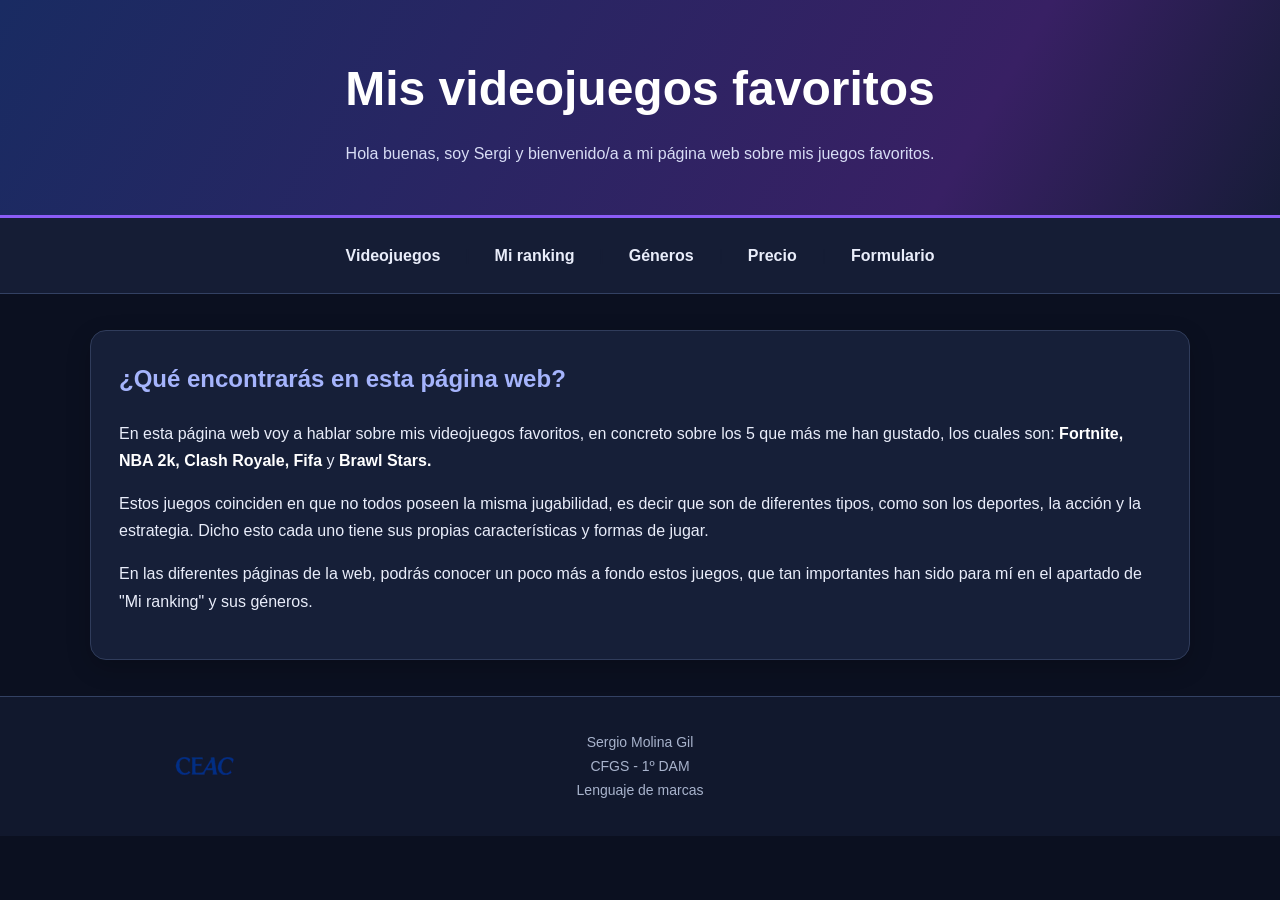
<file: index.html>
<!DOCTYPE html>
<html lang="es">
    <head>
        <meta charset = "UTF-8">
        <meta name="viewport" content="width=device-width, initial-scale=1.0">
        <title>Mis videojuegos favoritos</title>
        <link rel="stylesheet" href="css/style.css">
        <link rel="alternate" type="application/rss+xml" title="RSS de mis videojuegos favoritos" href="feed.xml">
    </head>
    <body>
        <header>
            <h1>Mis videojuegos favoritos</h1>
            <p>Hola buenas, soy Sergi y bienvenido/a a mi página web sobre mis juegos favoritos.</p>
        </header>
        <nav>
            <a href="./pages/juegos.html">Videojuegos</a> |
            <a href="./pages/favoritos.html">Mi ranking</a> |
            <a href="./pages/generos.html">Géneros</a> |
            <a href="./pages/precio.html">Precio</a> |
            <a href="./pages/formulariodecontacto.html">Formulario</a>
        </nav>
        <br><hr>
        <main>
            <section>
                <h2>¿Qué encontrarás en esta página web?</h2>

                <p> 
                    En esta página web voy a hablar sobre mis videojuegos 
                    favoritos, en concreto sobre los 5 que más me han gustado,
                    los cuales son: <strong>Fortnite, NBA 2k, Clash Royale,
                    Fifa </strong> y <strong> Brawl Stars.</strong> 
                </p>

                <p>
                    Estos juegos coinciden en que no todos poseen la misma
                    jugabilidad, es decir que son de diferentes tipos, como
                    son los deportes, la acción y la estrategia. Dicho esto 
                    cada uno tiene sus propias características y formas de 
                    jugar.
                </p>

                <p>
                    En las diferentes páginas de la web, podrás conocer un poco
                    más a fondo estos juegos, que tan importantes han sido para 
                    mí en el apartado de "Mi ranking" y sus géneros. 
                </p>
            </section>
        </main>
        <footer>
            <img src = "ImagenesProyecto/Logotipo-CEAC.png" alt = "logo" width = "200" height = "120" align = "left">
            <div class="datos-footer">
                <p>Sergio Molina Gil</p>
                <p>CFGS - 1º DAM</p>
                <p>Lenguaje de marcas</p>
            </div>
        </footer>
    </body>
</html>
</file>
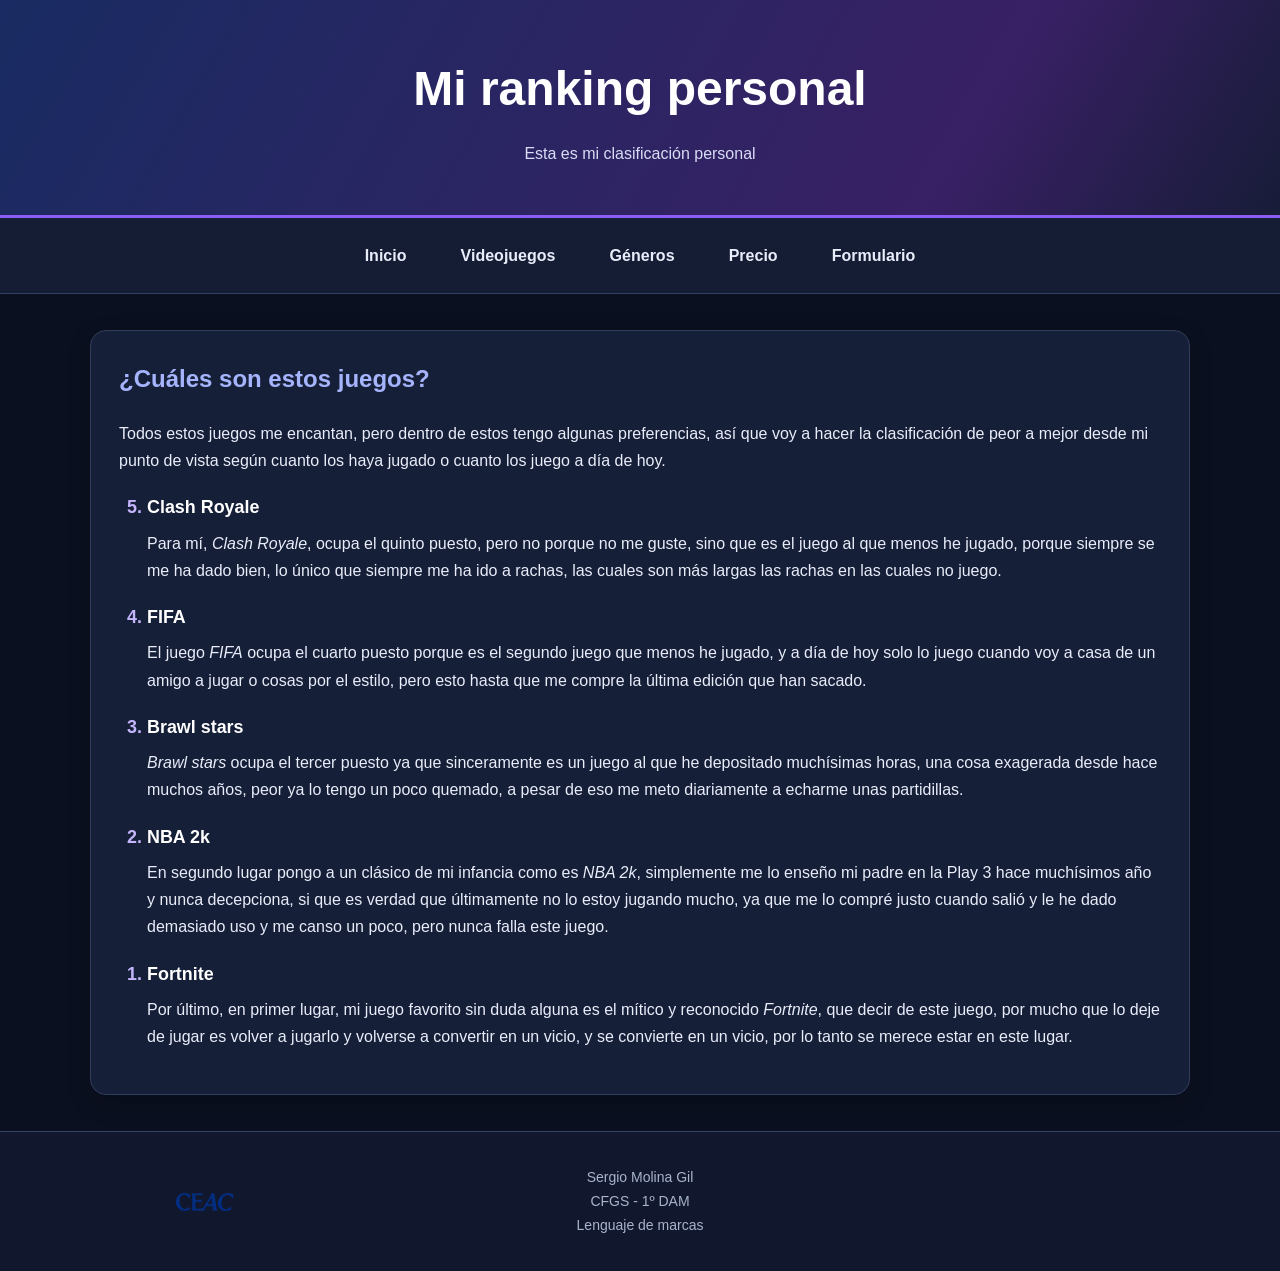
<file: pages/favoritos.html>
<!DOCTYPE html>
<html lang = "es">
    <head>
        <meta charset = "UTF-8">
        <meta name="viewport" content="width=device-width, initial-scale=1.0">
        <title>Mi ranking</title>
        <link rel="stylesheet" href="../css/style.css">
    </head>
    <body>
        <header> 
            <h1>Mi ranking personal</h1>
            <p>Esta es mi clasificación personal</p>
        </header>
        <nav>
            <a href="../index.html">Inicio</a> |
            <a href="juegos.html">Videojuegos</a> |
            <a href="generos.html">Géneros</a> |
            <a href="precio.html">Precio</a> |
            <a href="formulariodecontacto.html">Formulario</a>
        </nav>
        <br><hr>
        <main>
            <section>
                <h2>¿Cuáles son estos juegos?</h2>
                <p>
                    Todos estos juegos me encantan, pero dentro de estos tengo 
                    algunas preferencias, así que voy a hacer la clasificación de 
                    peor a mejor desde mi punto de vista según cuanto los haya jugado
                    o cuanto los juego a día de hoy.
                </p>
                
                    <ol reversed>
                    
                        <li><strong>Clash Royale</strong></li>
                        <p>Para mí, <em>Clash Royale</em>, ocupa el quinto puesto, pero no porque no me guste, sino que es el juego
                            al que menos he jugado, porque siempre se me ha dado bien, lo único que siempre me ha ido a 
                            rachas, las cuales son más largas las rachas en las cuales no juego.
                        </p>
                        <li><strong>FIFA</strong></li>
                        <p>El juego <em>FIFA</em> ocupa el cuarto puesto porque es el segundo juego que menos he jugado, y a día 
                        de hoy solo lo juego cuando voy a casa de un amigo a jugar o cosas por el estilo, pero esto hasta que me 
                        compre la última edición que han sacado.
                        </p>
                        <li><strong>Brawl stars</strong></li>
                        <p><em>Brawl stars</em> ocupa el tercer puesto ya que sinceramente es un juego al que he depositado muchísimas
                        horas, una cosa exagerada desde hace muchos años, peor ya lo tengo un poco quemado, a pesar de eso me meto 
                        diariamente a echarme unas partidillas.
                        </p>
                        <li><strong>NBA 2k</strong></li>
                        <p>En segundo lugar pongo a un clásico de mi infancia como es <em>NBA 2k</em>, simplemente me lo enseño mi
                        padre en la Play 3 hace muchísimos año y nunca decepciona, si que es verdad que últimamente no lo estoy jugando
                        mucho, ya que me lo compré justo cuando salió y le he dado demasiado uso y me canso un poco, pero nunca falla este 
                        juego.
                        </p>
                        <li><strong>Fortnite</strong></li>
                        <p>Por último, en primer lugar, mi juego favorito sin duda alguna es el mítico y reconocido <em>Fortnite</em>, que
                        decir de este juego, por mucho que lo deje de jugar es volver a jugarlo y volverse a convertir en un vicio,
                        y se convierte en un vicio, por lo tanto se merece estar en este lugar.</p>
                    </ol>
                
            </section>
        </main>
        <footer>
            <img src = "../ImagenesProyecto/Logotipo-CEAC.png" alt = "logo" width = "200" height = "120" align = "left">
            <div class="datos-footer">
                <p>Sergio Molina Gil</p>
                <p>CFGS - 1º DAM</p>
                <p>Lenguaje de marcas</p>
            </div>
        </footer>
    </body>
</html>
</file>
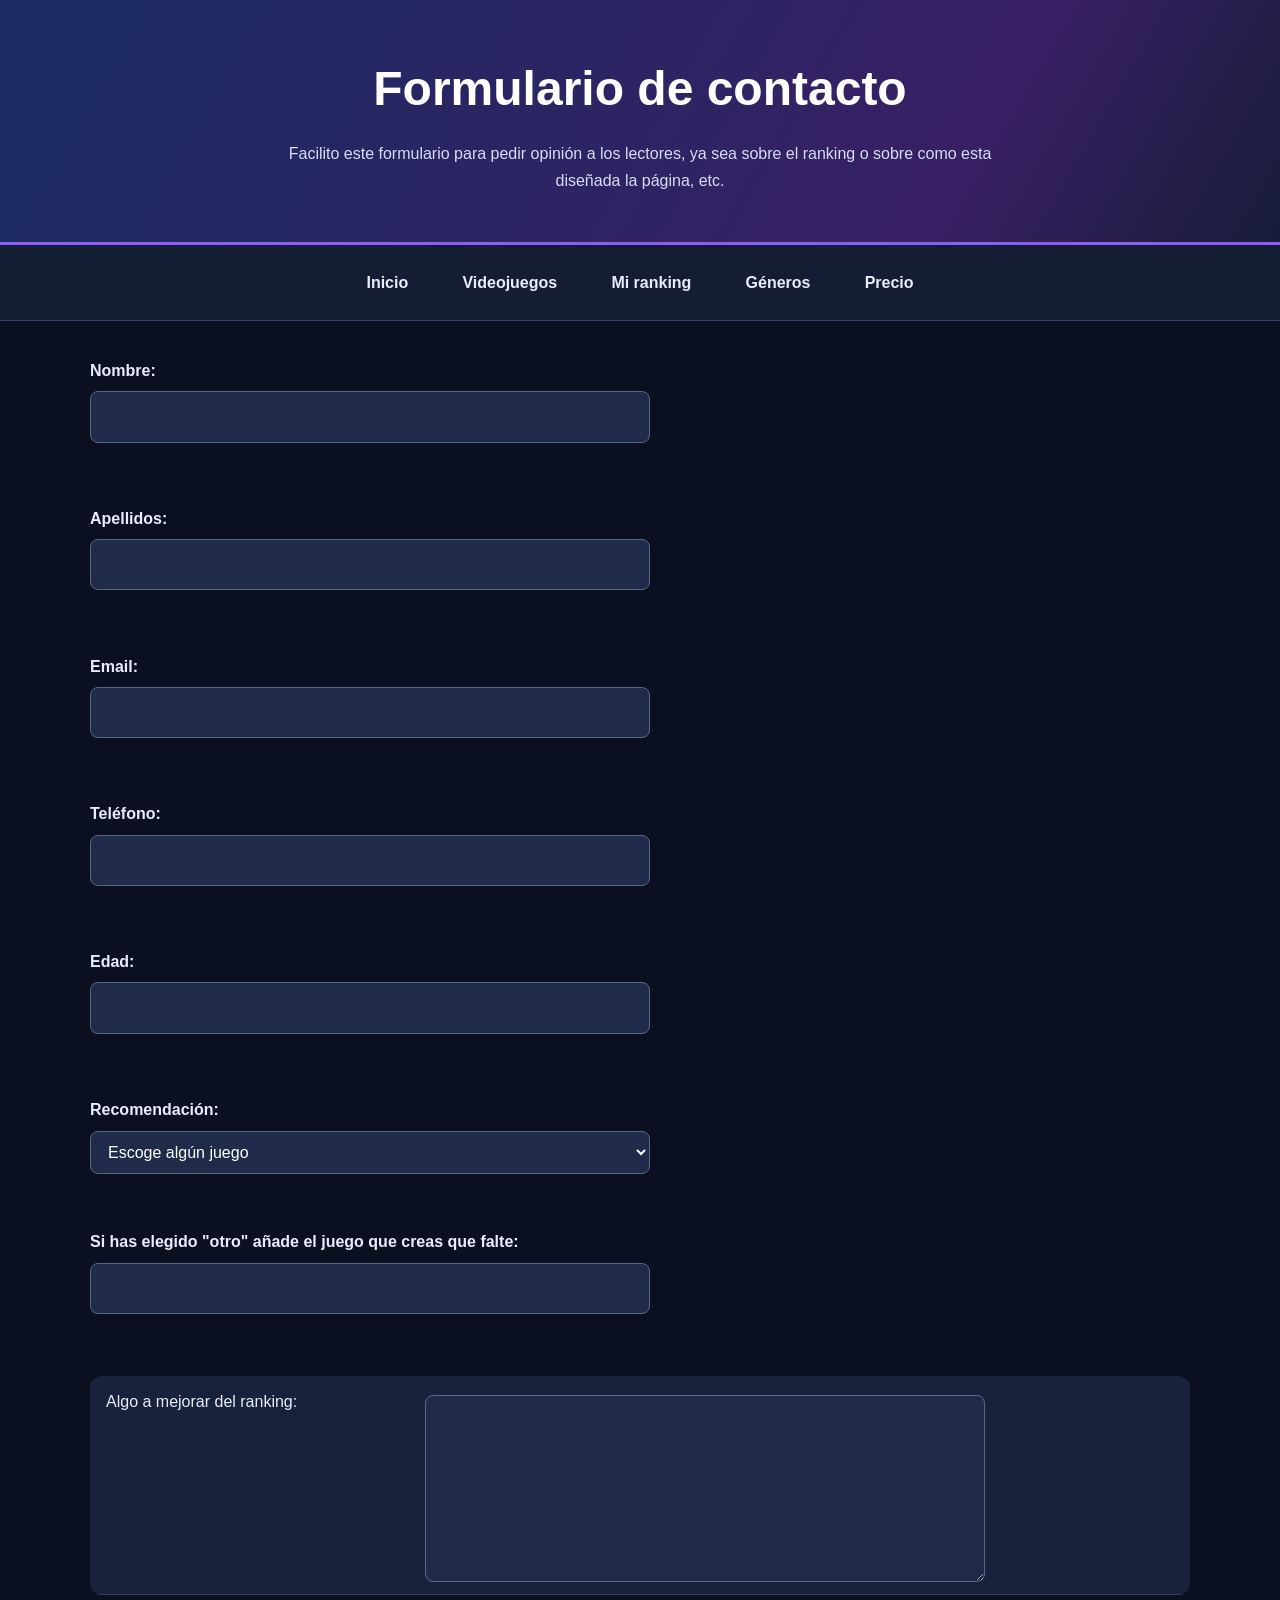
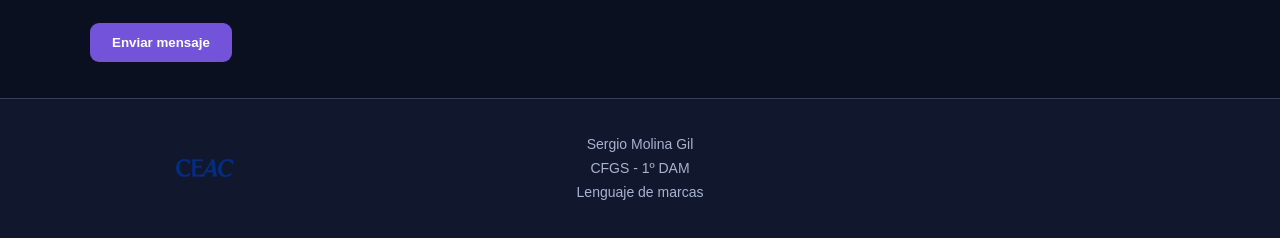
<file: pages/formulariodecontacto.html>
<!DOCTYPE html>
<html lang="es">
    <head>
        <meta charset="UTF-8">
        <meta name="viewport" content="width=device-width, initial-scale=1.0">
        <title>Formulario de contacto</title>
        <link rel="stylesheet" href="../css/style.css">
    </head>
    <body>
        <header>
            <h1>Formulario de contacto</h1>
            <p>Facilito este formulario para pedir opinión a los lectores, ya sea sobre el ranking o sobre como
                esta diseñada la página, etc.
            </p>
        </header>
        <nav>
            <a href="../index.html">Inicio</a> |
            <a href="juegos.html">Videojuegos</a> |
            <a href="favoritos.html">Mi ranking</a> |
            <a href="generos.html">Géneros</a> |
            <a href="precio.html">Precio</a> 
        </nav>
        <br><hr>
        <main>
            <label for="nombre">
                Nombre: <input type="text" id="nombre" name="nombre" required>
            </label>
            <br><br>
            <label for="apellidos">
                Apellidos: <input type="text" id="apellidos" name="apellidos" required>
            </label>
            <br><br>
            <label for="email">
                Email: <input type="email" id="email" name="email" required>
            </label>
            <br><br>
            <label for="telefono">
                Teléfono: <input type="tel" id="tel" name="telefono" required>
            </label>
            <br><br>
            <label for="edad">
                Edad: <input type="number" id="number" name="number" required>
            </label>
            <br><br>
            <label for="Recomendación">Recomendación:</label>
            <select id="recomendar" name="recomendar" required>
                <option value="juego">Escoge algún juego</option>
                <option value="juego">Roblox</option>
                <option value="juego">GTA</option>
                <option value="juego">Rocket League</option>
                <option value="juego">League of Legends</option>
                <option value="juego">Valorant</option>
                <option value="juego" type="text">Otro</option>
            </select>
            <br><br>
            <label for="añade">
                Si has elegido "otro" añade el juego que creas que falte: <input type="text" id="add" name="add">
            </label>
            <br><br>
            <table>
                <tr>
                    <td valign="top">
                        <label for="Algo">Algo a mejorar del ranking:</label>
                    </td>
                    <td>
                        <textarea name="Algo" rows="6" cols="50"></textarea>
                    </td>

                </tr>

            </table>
            <br>
            <button type="submit">Enviar mensaje</button>
        </main>
        <footer>
            <img src = "../ImagenesProyecto/Logotipo-CEAC.png" alt = "logo" width = "200" height = "120" align = "left">
            <div class="datos-footer">
                <p>Sergio Molina Gil</p>
                <p>CFGS - 1º DAM</p>
                <p>Lenguaje de marcas</p>
            </div>
        </footer>
    </body>
</html>
</file>
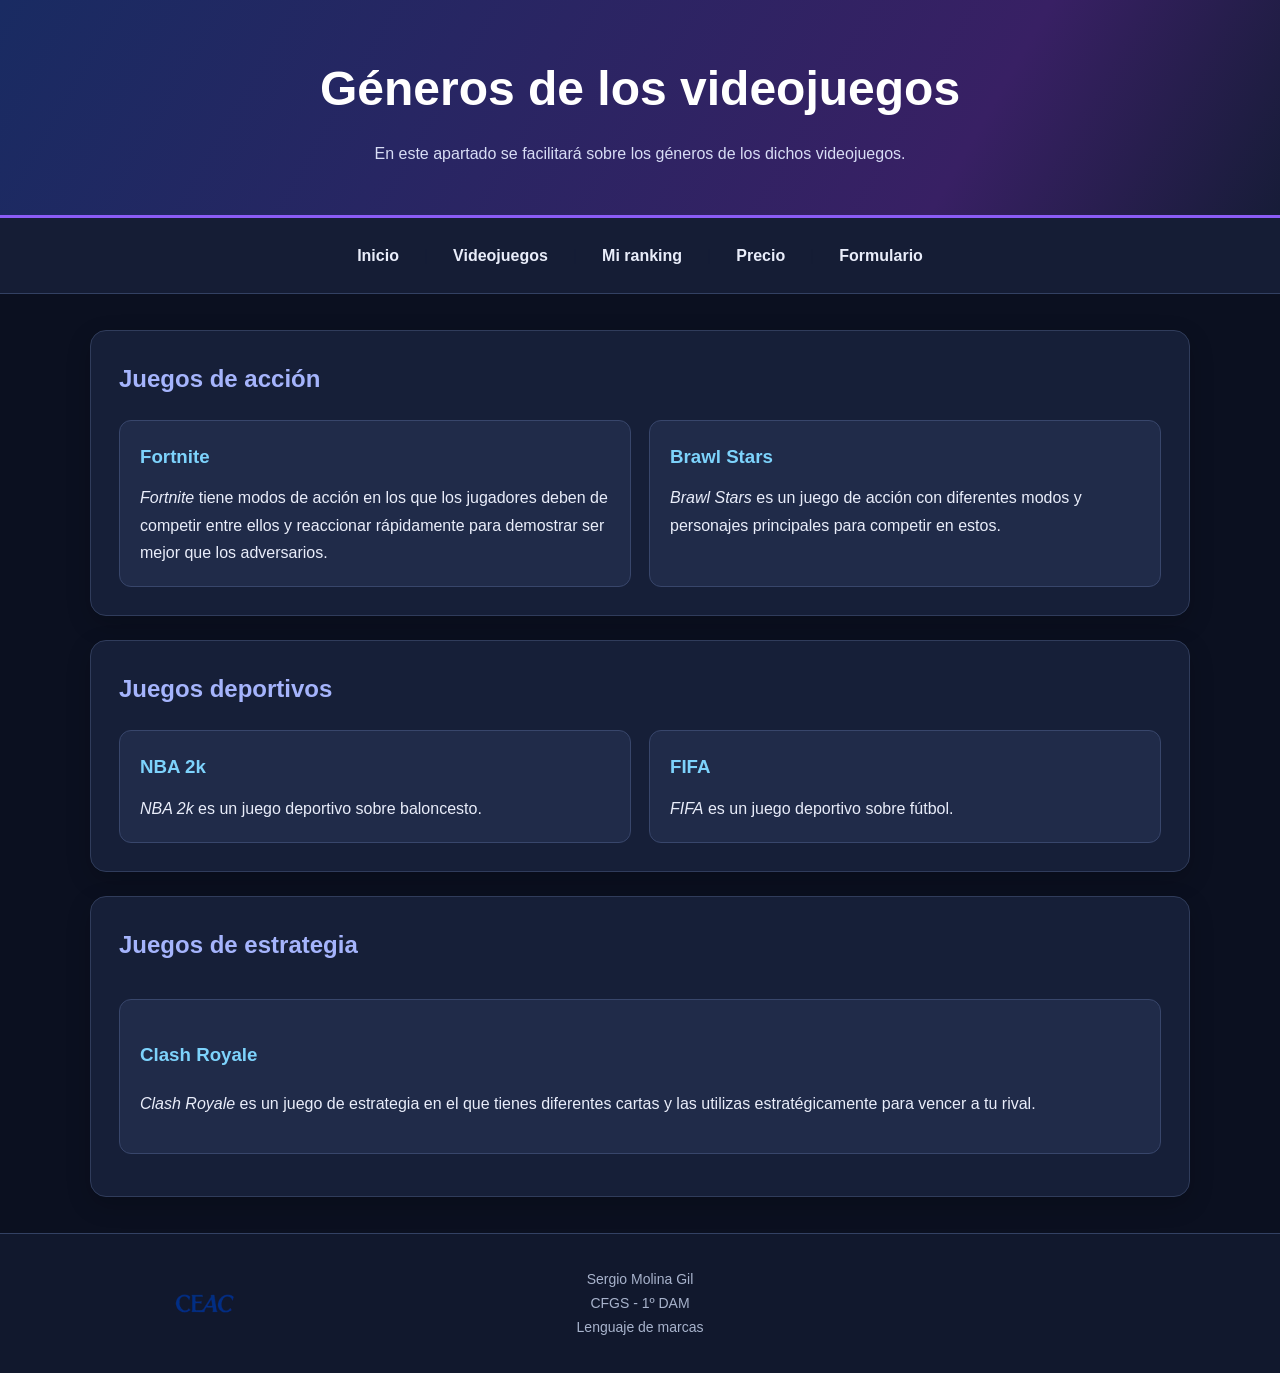
<file: pages/generos.html>
<!DOCTYPE html>
<html lang="es">
    <head>
        <meta charset="UTF-8">
        <meta name="viewport" content="width=device-width, initial-scale=1.0">
        <title>Géneros de los videojuegos</title>
        <link rel="stylesheet" href="../css/style.css">
    </head>
    <body>
        <header>
            <h1>Géneros de los videojuegos</h1>
            <p>En este apartado se facilitará sobre los géneros de los dichos videojuegos.</p>
        </header>
        <nav>
            <a href="../index.html">Inicio</a> |
            <a href="juegos.html">Videojuegos</a> |
            <a href="favoritos.html">Mi ranking</a> |
            <a href="precio.html">Precio</a> |
            <a href="formulariodecontacto.html">Formulario</a>
        </nav>
        <br><hr>
        <main>
            <section>
                <h2>Juegos de acción</h2>
                <div class="contenedor-tarjetas">
                <article class="tarjeta">
                    <h3>Fortnite</h3>
                    <p><em>Fortnite</em> tiene modos de acción en los que los jugadores deben de competir entre ellos y 
                    reaccionar rápidamente para demostrar ser mejor que los adversarios.
                    </p>
                </article>
                <article class="tarjeta">
                    <h3>Brawl Stars</h3>
                    <p><em>Brawl Stars</em> es un juego de acción con diferentes modos y personajes principales para competir 
                    en estos.
                    </p>
                </article>
                </div>
            </section>
            <section>
                <h2>Juegos deportivos</h2>
                <div class="contenedor-tarjetas">
                <article class="tarjeta">
                    <h3>NBA 2k</h3>
                    <p><em>NBA 2k</em> es un juego deportivo sobre baloncesto.</p>
                </article>
                <article class="tarjeta">
                    <h3>FIFA</h3>
                    <p><em>FIFA</em> es un juego deportivo sobre fútbol.</p>
                </article>
                </div>
            </section>
            <section>
                <h2>Juegos de estrategia</h2>
                <div class="contenedor-tarjeta">
                <article class="tarjeta">
                    <h3>Clash Royale</h3>
                    <p><em>Clash Royale</em> es un juego de estrategia en el que tienes diferentes cartas y las utilizas 
                    estratégicamente para vencer a tu rival.
                    </p>
                </article>
                </div>
            </section>
        </main>
        <footer>
            <img src = "../ImagenesProyecto/Logotipo-CEAC.png" alt = "logo" width = "200" height = "120" align = "left">
            <div class="datos-footer">
                <p>Sergio Molina Gil</p>
                <p>CFGS - 1º DAM</p>
                <p>Lenguaje de marcas</p>
            </div>
        </footer>
    </body>
</html>
</file>
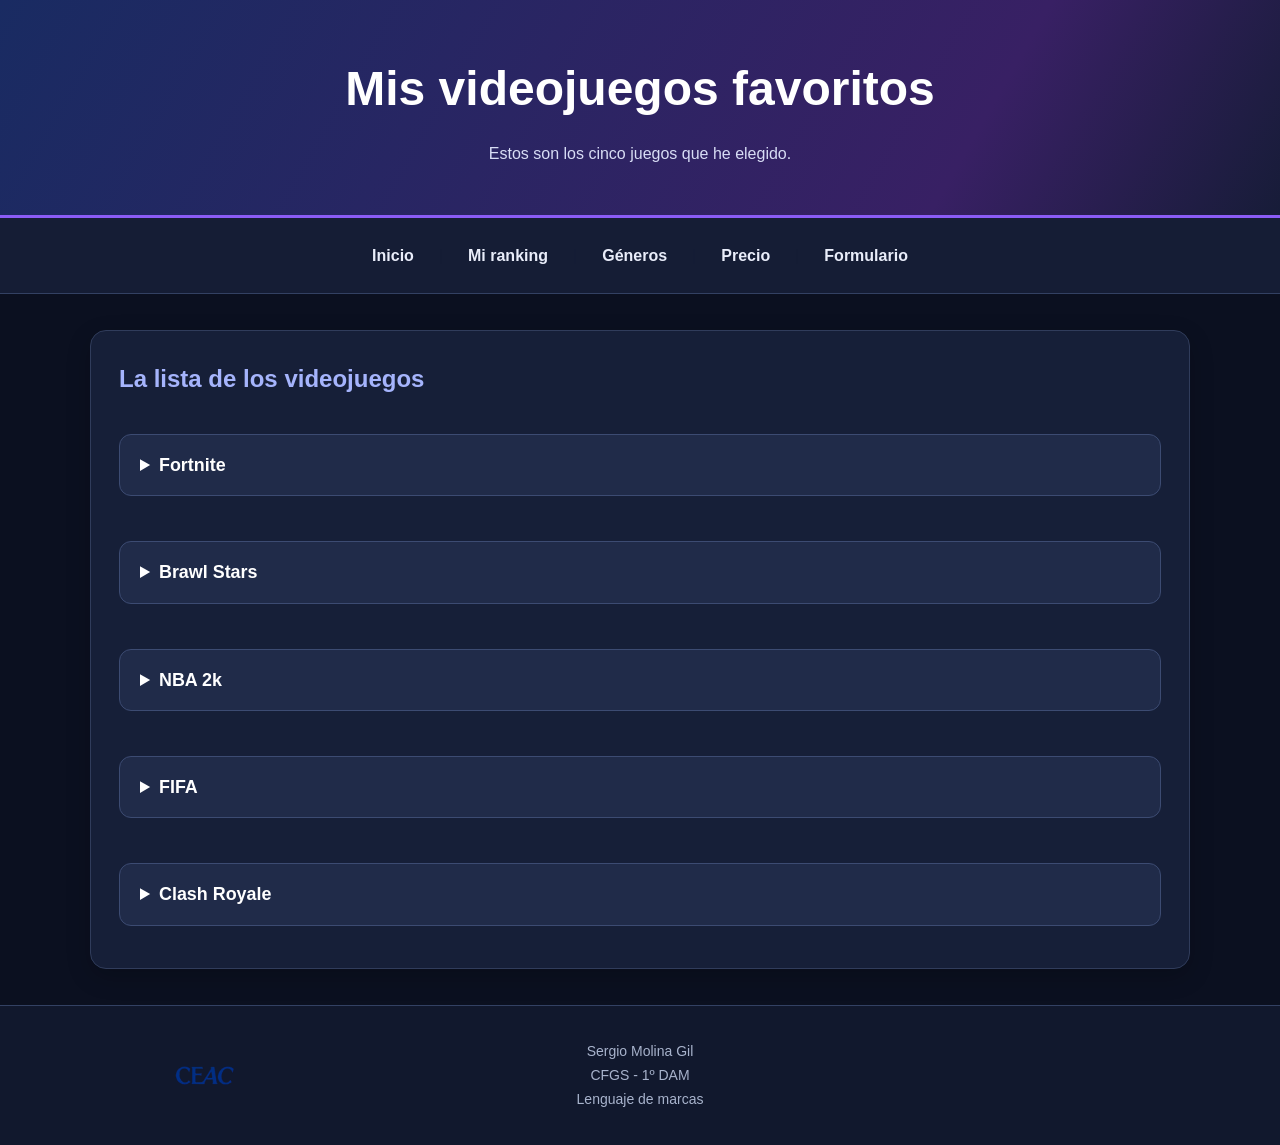
<file: pages/juegos.html>
<!DOCTYPE html>
<html lang = "es">
    <head>
        <meta charset = "UTF-8">
        <meta name="viewport" content="width=device-width, initial-scale=1.0">
        <title>Mis videojuegos</title>
        <link rel="stylesheet" href="../css/style.css">
    </head>
    <body>
        <header>
            <h1>Mis videojuegos favoritos</h1>
            <p>Estos son los cinco juegos que he elegido.</p>
        </header>
        <nav>
            <a href="../index.html">Inicio</a> |
            <a href="favoritos.html">Mi ranking</a> |
            <a href="generos.html">Géneros</a> |
            <a href="precio.html">Precio</a> |
            <a href="formulariodecontacto.html">Formulario</a>
        </nav>
        <br><hr>
        <main>
            <section>
                <h2>La lista de los videojuegos</h2>
                <details> 
                    <summary><strong>Fortnite</strong></summary>
                    <article>
                        <img src = "../ImagenesProyecto/logo-fortnite.jpg" alt = "logo_fortnite" width = "400" height = "240">
                        
                        <p><em>Fortnite</em> es un videojuego de acción, el cual tiene muchos modos,
                        pero principalmente es una partida de 100 peronas que suele durar al
                        rededor de entre 18 y 25 minutos generalmente donde los jugadores van 
                        looteando y consiguiendo armas y materiales y gana el último superviviente.
                        </p>
                        <p>Este juego esta desarrolado por Epic Games desde su lanzamiento
                            el 26 de septiembre de 2017.
                        </p>
                        <p>Este juego esta disponible para muchísimas plataformas, como son: PC, Mac
                            PlayStation 4, PlayStation 5, Xbox one, Xbox Series X/S, Nintendo Switch 1,
                            Nintendo Switch 2, iPhone, iPad y dispositivos Android. Un dato muy importante 
                            es que este juego es multiplataforma para poder jugar con quien sea.
                        </p>
                        <a href ="https://www.fortnite.com/?lang=es-ES">Más información sobre Fortnite</a>
                    </article>
                </details>
                    <hr>
                <details>
                    <summary><strong>Brawl Stars</strong></summary>
                    <article>
                        <img src = "../ImagenesProyecto/brawl-stars-logo.jpg" alt = "logo_brawl" width = "400" height = "240">
                    
                        <p><em>Brawl Stars</em> es un videojuego de acción que consta de 108 personajes, llamados 
                            brawlers, y diferentes modos de juego según que forma de jugar te gusta más, pero 
                            todos los modos comparten el mismo objetivo, superar a tus rivales ya sea eliminandolos
                            o haciendo más cosas que ellos dependiendo del modo.
                        </p>
                        <p>Este juego esta desarrollado por Supercell desde su lanzamiento el 12 
                            de diciembre de 2018.
                        </p>
                        <p>Este juego esta disponible en diferentes plataformas, como son: los diposotivos android,
                            los dispositivos iOS y usando un emulador de Android en un PC.
                        </p>
                        <a href ="https://supercell.com/en/games/brawlstars/">Más información sobre Brawl Stars</a>
                    </article>
                </details>
                    <hr>
                <details>
                    <summary><strong>NBA 2k</strong></summary>
                    <article>
                        <img src = "../ImagenesProyecto/nba2k.jpg" alt = "logo_nba2k" width = "400" height = "240">

                        <p><em>NBA 2k</em> es una saga de videojuegos de baloncesto en la cual se pueden disputar partidos y
                            controlar a diferentes jugadores entre muchas opciones. A día de hoy la opción que más juego
                            es el modo de mi carrera, el cual creas un jugador con todos sus atributos, mientras sea balanceado
                            y juegas con tus amigos con sus respectivos jugadores cada uno.
                        </p>
                        <p>Este juego esta desarrollado por Visual Concepts, el cual lo ha sido durante todas las entregas de 
                            la franquicia desde su lanzamiento el 10 de noviembre de 1999. Cabe recalcar que cada año cambia de 
                            edición y se ha de comprar uno nuevo.
                        </p>
                        <p>A día de hoy, en el último juego de la franquicia (NBA 2k27), solo se puede jugar en PlayStation 5, PC,
                            Nintendo Switch 2 y Xbox Series X/S, pero solo permite crossplay entre jugadores de PlayStation 5 y Xbox
                            Series X/S.
                        </p>
                        <a href ="https://www.2k.com/games/nba2k/">Más información sobre NBA 2k</a>
                    </article>
                </details>
                    <hr>
                <details>
                    <summary><strong>FIFA</strong></summary>
                    <article>
                        <img src = "../ImagenesProyecto/fifa-portada.jpg" alt = "logo_fifa" width = "400" height = "240">

                        <p><em>FIFA</em> es una saga de videojuegos de fútbol en la que se puede hacer variedad de cosas, como jugar contra 
                            la IA o contra tus amigos, ya sea en el mismo sitio o cada uno desde su casa. El modo de juego que más
                            juego a día de hoy es el "Ultimate Team", el cual son cartas de jugadores y tienes que hacerte tu equipo
                            con estas cartas que te van saliendo en diferentes paquetes o sobres que vayas obteniendo, para después cada
                            fin de semana jugar el "Fut Champions" que son 15 partidos en los cuales no se puede empatar, y a medida que más
                            partidos ganes mejores recompensas recibirás.
                        </p>
                        <p>Este juego se lanzó al mercado el 15 de diciembre de 1993, desde entonces ha tenido diferentes desarrolladores, los 
                            primeros 4 años, del 93 al 97 estuvo desarrollado por Extended Play Productions, pero cambió a EA Canada des de 
                            finales del 90 hasta 2016, donde se volvieron a cambiar los desarrolladores, donde esta vez pasaron a estar a manos 
                            de EA Vancouver y EA Romania desde 2016 hasta 2022. Desde entonces, EA lanza EA Sports FC continuando la saga bajo la 
                            nueva marca. Al igual que el NBA 2k, esta saga cambia de edición cada año con lo cual hay que ir comprándolo año a año.
                        </p>
                        <p>El último juego de la saga (EA FC 27), se puede jugar en PC, PlayStation 4, PlayStation5, Xbox Series X/S, Xbox one, 
                            Nintendo Switch 1 y Nintendo Switch 2, hay crossplay entre diferentes plataformas pero la experiencia empeora.
                        </p>
                        <a href ="https://www.ea.com/es-es/ea-sports-fc/ultimate-team/web-app/">Más información sobre FIFA</a>
                    </article>
                </details>
                    <hr>
                <details>
                    <summary><strong>Clash Royale</strong></summary>
                    <article>
                        <img src = "../ImagenesProyecto/clashroyale.jfif" alt = "logo_clash" width = "400" height = "240">

                        <p><em>Clash Royale</em> es un juego de estrategia en el cual tu te haces un mazo que consta de 8 cartas de lo que sea, ya sea 
                            una tropa, un espíritu, un hechizo, etc. Tienes que hacer una muy buena combinación y a la hora de la partida tienes 
                            que demostrar que es mejor que la de tu rival y a nivel mental hay que ser muy ágil, ya que ha medida que se acaba el 
                            tiempo, el elixir que es el coste que tiene cada carta va yendo más rápido con lo cual podrás tirar más cartas.
                        </p>
                        <p>Este juego salió disponible el 2 de marzo de 2016 y desde entonces el desarrolador ha sido el mismo, Supercell.
                        </p>
                        <p>A día de hoy, este juego esta disponible en diferentes plataformas, como son: los diposotivos android,
                            los dispositivos iOS y usando un emulador de Android en un PC.</p>
                        <a href="https://clashroyale.com/">Más información sobre Clash Royale</a>
                    </article>
                </details>
            </section>
        </main>
        <footer>
            <img src = "../ImagenesProyecto/Logotipo-CEAC.png" alt = "logo" width = "200" height = "120" align = "left">
            <div class="datos-footer">
                <p>Sergio Molina Gil</p>
                <p>CFGS - 1º DAM</p>
                <p>Lenguaje de marcas</p>
            </div>
        </footer>
    </body>
</html>
</file>
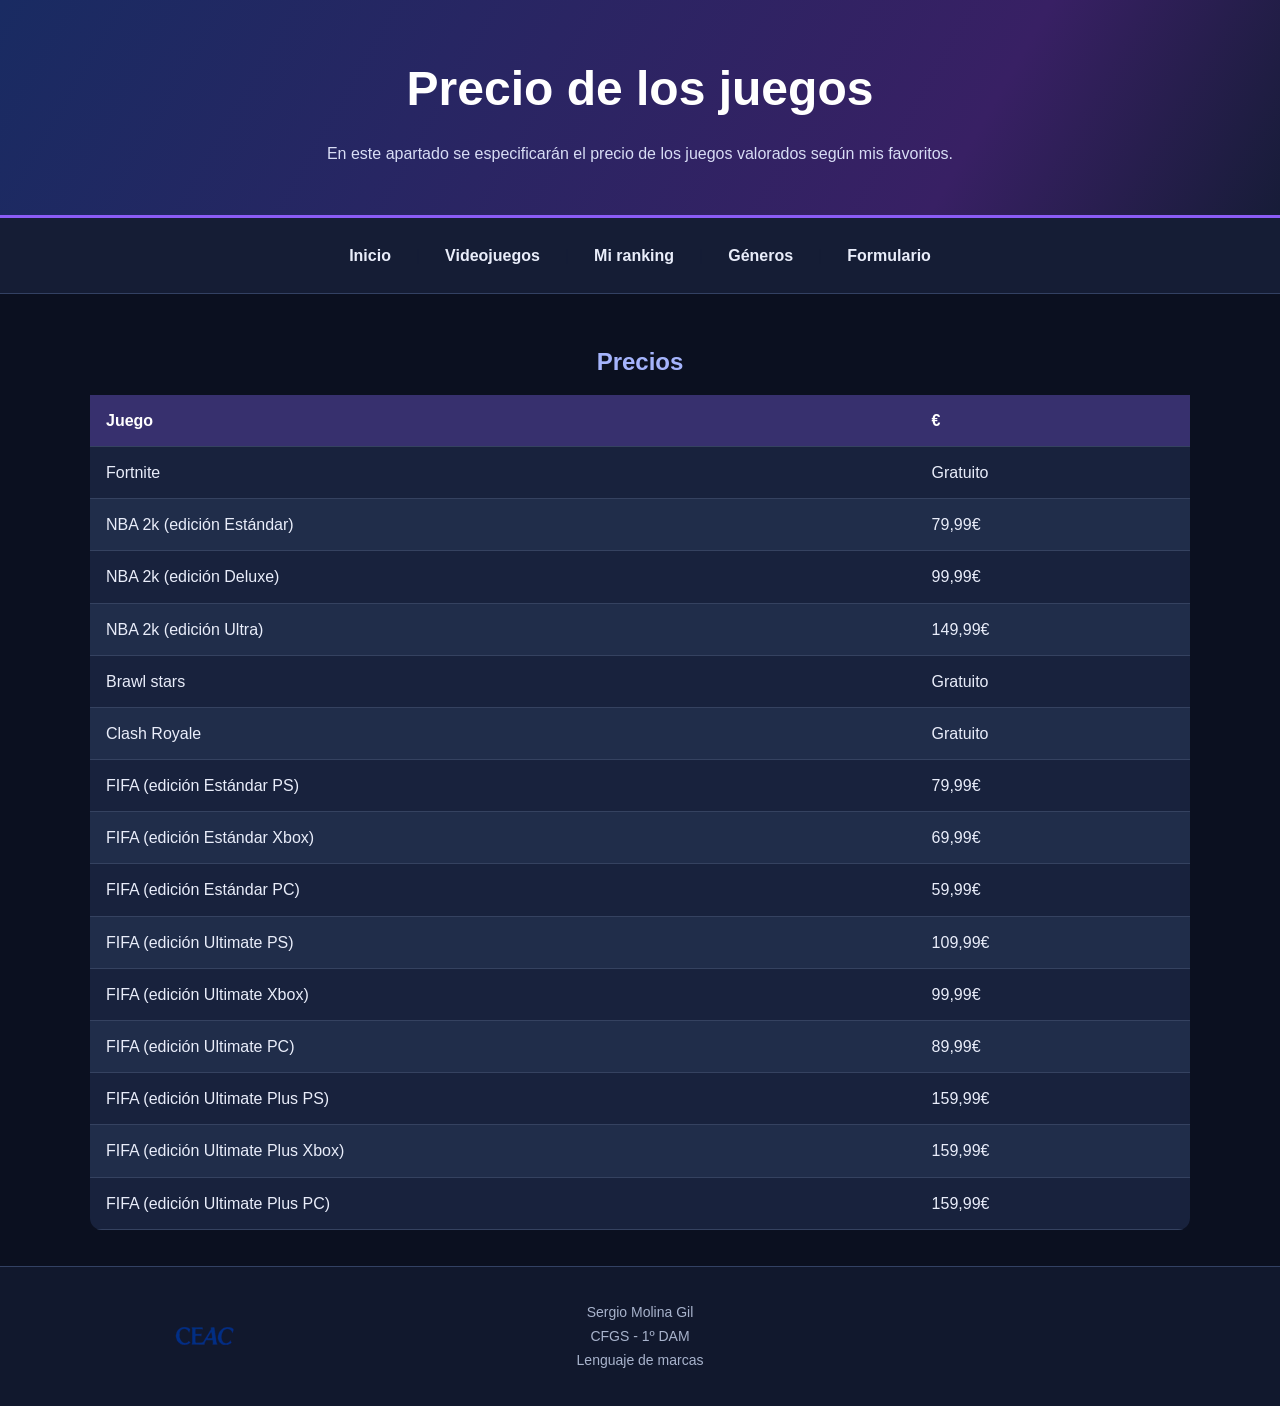
<file: pages/precio.html>
<!DOCTYPE html>
<html lang="es">
    <head>
        <meta charset="UTF-8">
        <meta name="viewport" content="width=device-width, initial-scale=1.0">
        <title>Precio de los juegos</title>
        <link rel="stylesheet" href="../css/style.css">
    </head>
    <body>
        <header>
            <h1>Precio de los juegos</h1>
            <p>En este apartado se especificarán el precio de los juegos valorados según mis favoritos.</p>
        </header>
        <nav>
            <a href="../index.html">Inicio</a> |
            <a href="juegos.html">Videojuegos</a> |
            <a href="favoritos.html">Mi ranking</a> |
            <a href="generos.html">Géneros</a> |
            <a href="formulariodecontacto.html">Formulario</a>
        </nav>
        <br><hr>
        <main>
        <table>
            <caption><strong><h2>Precios</h2></strong></caption>
            <thead>
                <tr><th>Juego</th><th>€</th></tr>
            </thead>
            <tbody>
                <tr><td>Fortnite</td><td>Gratuito</td></tr>
                <tr><td>NBA 2k (edición Estándar)</td><td>79,99€</td></tr>
                <tr><td>NBA 2k (edición Deluxe)</td><td>99,99€</td></tr>
                <tr><td>NBA 2k (edición Ultra)</td><td>149,99€</td></tr>
                <tr><td>Brawl stars</td><td>Gratuito</td></tr>
                <tr><td>Clash Royale</td><td>Gratuito</td></tr>
                <tr><td>FIFA (edición Estándar PS)</td><td>79,99€</td></tr>
                <tr><td>FIFA (edición Estándar Xbox)</td><td>69,99€</td></tr>
                <tr><td>FIFA (edición Estándar PC)</td><td>59,99€</td></tr>
                <tr><td>FIFA (edición Ultimate PS)</td><td>109,99€</td></tr>
                <tr><td>FIFA (edición Ultimate Xbox)</td><td>99,99€</td></tr>
                <tr><td>FIFA (edición Ultimate PC)</td><td>89,99€</td></tr>
                <tr><td>FIFA (edición Ultimate Plus PS)</td><td>159,99€</td></tr>
                <tr><td>FIFA (edición Ultimate Plus Xbox)</td><td>159,99€</td></tr>
                <tr><td>FIFA (edición Ultimate Plus PC)</td><td>159,99€</td></tr>
            </tbody>
        </table>
        </main>
        <footer>
            <img src = "../ImagenesProyecto/Logotipo-CEAC.png" alt = "logo" width = "200" height = "120" align = "left">
            <div class="datos-footer">
                <p>Sergio Molina Gil</p>
                <p>CFGS - 1º DAM</p>
                <p>Lenguaje de marcas</p>
            </div>
        </footer>
    </body>
</html>
</file>
<file: css/style.css>
/* DISEÑO GENERAL */

* {
    box-sizing: border-box;
}

html {
    scroll-behavior: smooth;
}

body {
    margin: 0;
    background: #0b1020;
    color: #e9edfa;
    font-family: Arial, Helvetica, sans-serif;
    line-height: 1.7;
}

a {
    color: #7dd3fc;
}

a:hover {
    color: #c4b5fd;
}

/* HEADER */

header {
    background: linear-gradient(120deg, #192b62, #382064 75%, #171c38);
    text-align: center;
    padding: 48px 20px;
    border-bottom: 3px solid #8b5cf6;
}

header h1 {
    margin: 0 0 10px;
    font-size: clamp(1.8rem, 4vw, 3rem);
    color: #fff;
}

header p {
    margin: 0 auto;
    max-width: 750px;
    color: #d8ddf5;
}

/* NAVEGACIÓN CON FLEXBOX */

nav {
    display: flex;
    justify-content: center;
    align-items: center;
    flex-wrap: wrap;
    gap: 10px;
    padding: 15px;
    background: #151d35;
    color: #151d35;
    border-bottom: 1px solid #334163;
}

nav a {
    display: inline-block;
    color: #e9edfa;
    text-decoration: none;
    font-weight: bold;
    padding: 9px 15px;
    border-radius: 8px;
    transition: background 0.2s, transform 0.2s;
}

nav a:hover,
nav a:focus-visible {
    color: #fff;
    background: #6546c9;
    transform: translateY(-2px);
}

body > br,
nav + br,
nav + br + hr {
    display: none;
}

/* CONTENIDO */

main,
body > table {
    width: min(1100px, calc(100% - 32px));
    margin: 36px auto;
}

section {
    background: #161f38;
    border: 1px solid #303c5b;
    border-radius: 16px;
    padding: 28px;
    margin-bottom: 24px;
    box-shadow: 0 8px 25px #0003;
}

h2 {
    color: #a5b4fc;
    margin-top: 0;
}

h3 {
    color: #7dd3fc;
}

p {
    margin-top: 0;
}

strong {
    color: #fff;
}

/* TARJETAS DE GÉNEROS Y CONTENIDO */

section article {
    background: #202b49;
    border: 1px solid #38466b;
    border-radius: 12px;
    padding: 18px;
    margin: 14px 0;
}

body:has(article) section {
    display: flex;
    flex-direction: column;
}

body:has(article) section > article {
    flex: 1;
}

/* DESPLEGABLES DE VIDEOJUEGOS */

details {
    background: #202b49;
    border: 1px solid #3c4b72;
    border-radius: 12px;
    margin: 14px 0;
    overflow: hidden;
}

summary {
    padding: 15px 20px;
    cursor: pointer;
    font-size: 1.12rem;
    color: #fff;
    font-weight: bold;
}

summary:hover {
    background: #303d66;
}

details[open] summary {
    background: #34346a;
}

details article {
    margin: 0;
    border: 0;
    border-radius: 0;
}

img {
    max-width: 100%;
    height: auto;
}

details img {
    display: block;
    width: 400px;
    max-width: 100%;
    border-radius: 10px;
    margin: 12px 0 20px;
}

section > hr {
    border: 0;
    border-top: 1px solid #303c5b;
}

/* RANKING */

ol {
    padding-left: 28px;
}

ol li {
    color: #c4b5fd;
    font-size: 1.12rem;
    margin-top: 18px;
}

ol li::marker {
    font-weight: bold;
}

ol p {
    margin: 7px 0 16px;
}

/* TABLAS */

table {
    border-collapse: collapse;
    width: 100%;
    background: #18223d;
    border-radius: 12px;
    overflow: hidden;
}

caption {
    padding: 12px;
    color: #c4b5fd;
}

caption h2 {
    margin: 0;
}

th,
td {
    padding: 12px 16px;
    border-bottom: 1px solid #354260;
    text-align: left;
}

th {
    background: #37306e;
    color: #fff;
}

tr:nth-child(even) {
    background: #202d4a;
}

tr:hover {
    background: #2c3a5c;
}

/* FORMULARIO */

main > label,
main > form > label {
    display: block;
    margin: 0 0 8px;
    font-weight: bold;
}

input,
select,
textarea {
    display: block;
    width: 100%;
    max-width: 560px;
    margin-top: 7px;
    padding: 11px 13px;
    border: 1px solid #596684;
    border-radius: 8px;
    background: #202b49;
    color: #fff;
    font: inherit;
}

input:focus,
select:focus,
textarea:focus {
    outline: 2px solid #a78bfa;
    outline-offset: 1px;
}

textarea {
    resize: vertical;
}

button,
input[type="submit"] {
    background: #7453db;
    color: #fff;
    border: 0;
    border-radius: 9px;
    padding: 12px 22px;
    font-weight: bold;
    cursor: pointer;
}

button:hover,
input[type="submit"]:hover {
    background: #8d6bf0;
}

main > table td {
    vertical-align: top;
}

main > table textarea {
    min-width: 0;
}

/* PIE DE PÁGINA */

footer {
    position: relative;
    display: flex;
    justify-content: center;
    align-items: center;
    min-height: 140px;
    background-color: #11182d;
    border-top: 1px solid #334163;
    padding: 20px 140px;
}

footer img {
    position: absolute;
    left: 150px;
    width: 110px;
    height: auto;
}

.datos-footer {
    text-align: center;
    color: #a8b3cc;
    font-size: 14px;
    line-height: 1.5;
}

.datos-footer p {
    margin: 3px 0;
}

/* CLASES REUTILIZABLES */

.contenedor-tarjetas {
    display: flex;
    flex-wrap: wrap;
    gap: 18px;
}

.tarjeta {
    flex: 1 1 220px;
    background: #202b49;
    border: 1px solid #38466b;
    border-radius: 12px;
    padding: 20px;
}

#destacado {
    border-left: 4px solid #a78bfa;
}

/* DISEÑO PARA MÓVILES */

@media (max-width: 650px) {

    header {
        padding: 30px 15px;
    }

    nav {
        gap: 6px;
        padding: 10px;
    }

    nav a {
        padding: 8px 10px;
        font-size: 0.9rem;
    }

    main,
    body > table {
        width: calc(100% - 20px);
        margin: 20px auto;
    }

    section {
        padding: 18px;
    }

    .contenedor-tarjetas {
        flex-direction: column;
    }

    th,
    td {
        padding: 9px 7px;
        font-size: 0.85rem;
        overflow-wrap: anywhere;
    }

    main > table tr {
        display: table-row;
    }

    main > table td,
    main > table th {
        display: table-cell;
        width: auto;
        padding: 10px;
        font-size: 12px;
    }

    main > table th:first-child,
    main > table td:first-child {
        width: 75%;
    }

    main > table th:last-child,
    main > table td:last-child {
        width: 25%;
        text-align: right;
        white-space: nowrap;
    }

    footer {
        flex-direction: column;
        padding: 20px;
        gap: 12px;
    }

    footer img {
        position: static;
        width: 90px;
    }

    .datos-footer {
        font-size: 12px;
    }
}


/* FLEXBOX  SOLO PARA GENEROS   */


main section:has(> .contenedor-tarjetas)
> .contenedor-tarjetas {
    display: flex;
    flex-direction: row;
    flex-wrap: wrap;
    align-items: stretch;
    gap: 18px;
    width: 100%;
}

/* TARJETAS DEL MISMO TAMAÑO */

main section .contenedor-tarjetas > article.tarjeta {
    display: flex;
    flex-direction: column;
    justify-content: flex-start;
    flex: 1 1 0;
    min-width: 0;
    width: auto;
    margin: 0;
    padding: 20px;
}

/* TITULOS ARRIBA */

main section .contenedor-tarjetas > article.tarjeta > h3 {
    display: block;
    flex: none;
    width: 100%;
    margin: 0 0 12px;
}

/* DESCRIPCIONES DEBAJO */

main section .contenedor-tarjetas > article.tarjeta > p {
    display: block;
    flex: none;
    width: 100%;
    margin: 0;
}

/* RESPONSIVE DE LAS TARJETAS */

@media (max-width: 650px) {

    main section:has(> .contenedor-tarjetas)
    > .contenedor-tarjetas {
        flex-direction: column;
    }

    main section .contenedor-tarjetas > article.tarjeta {
        flex: 1 1 auto;
        width: 100%;
    }
}
</file>
